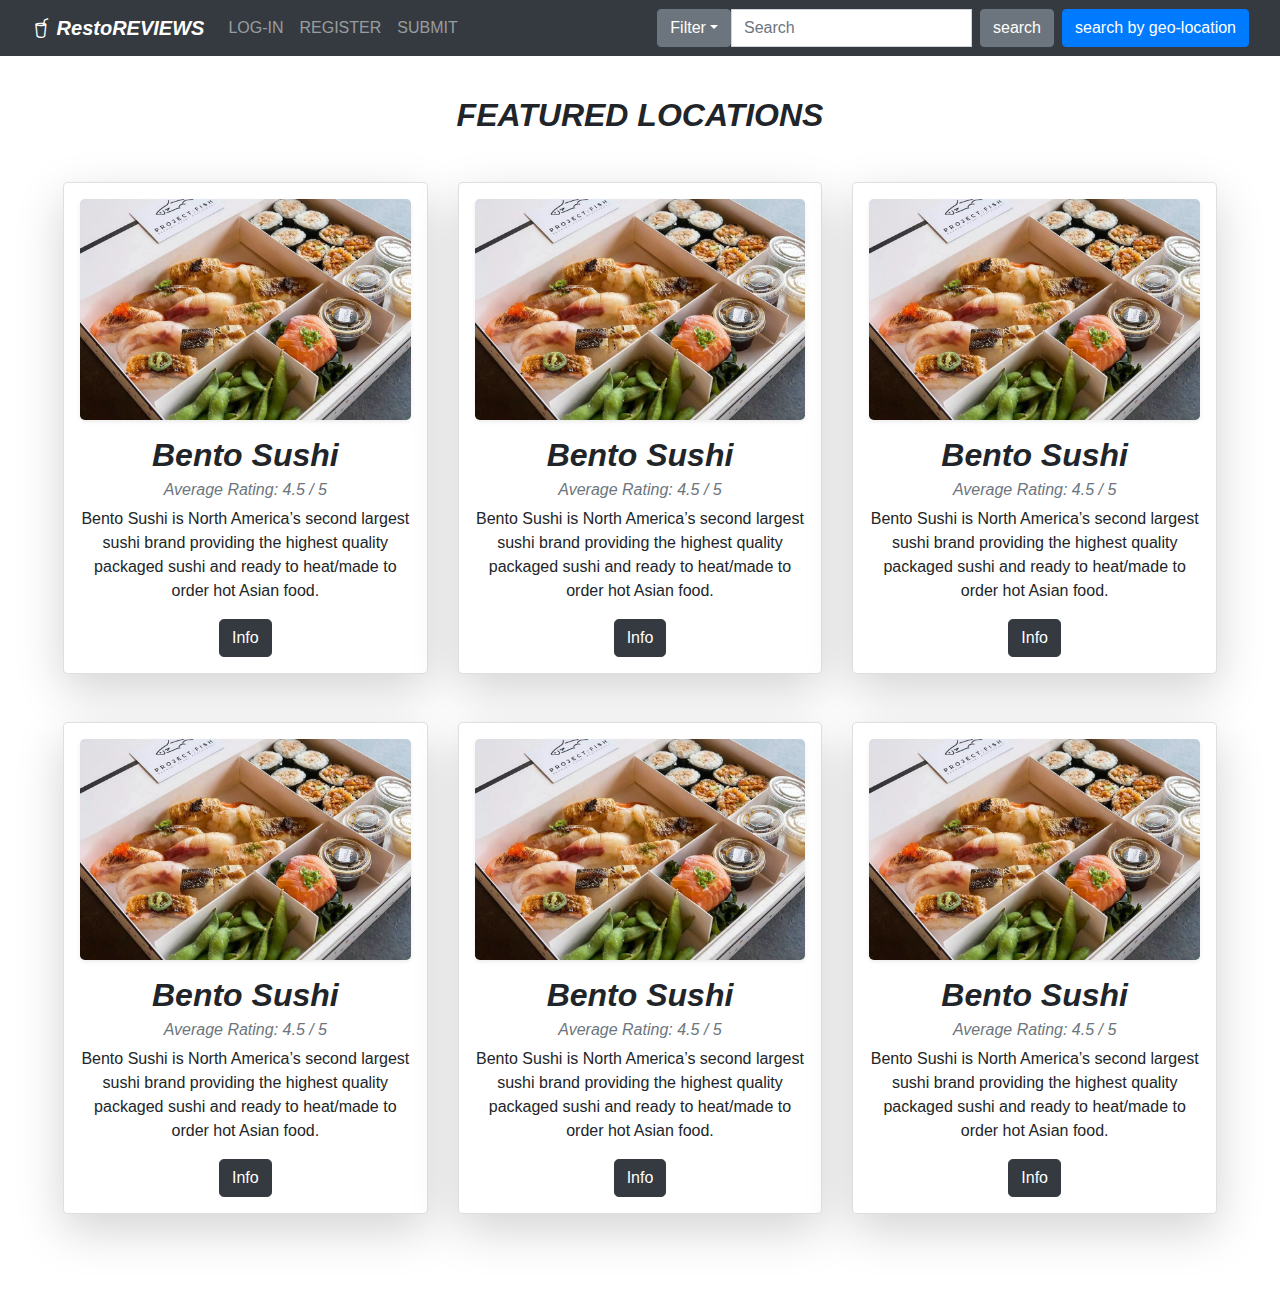
<file: index.html>
<!doctype html>
<!-- This line contains the prefix that allow Open Graph to be implemented -->
<html lang="en" prefix="og: https://ogp.me/ns#">
  <head>
    <!-- 
      This is the metadata to enable adding to the homescreen
      The default meta serves android, while the one specifying apple serves apple
      -->                      
    <meta charset="utf-8">
    <meta name="mobile-web-app-capable" content="yes" />
    <meta name="apple-mobile-web-app-capable" content="yes" />
    <meta name="apple-mobile-web-app-status-bar-style" content="black-translucent" />
    <meta name="theme-color" content="black">
    <meta name="viewport" content="width=device-width, initial-scale=1, shrink-to-fit=no, user-scalable = no">    
    <!-- 
      Open Graph and Twitter cards are implemented here
      Twitter cards use the fallback method of Open Graph so I merged a few of the properties 
      --> 
    <title>RestoREVIEWS</title>
    <meta name="twitter:card" content="summary">
    <meta name="twitter:site" content="@restoREVIEWS" />
    <meta name="twitter:creator" content="@LinasAleknevicius" /> 
    <meta property="og:title" content="RestoREVIEWS" />
    <meta property="og:type" content="review.site" />
    <meta property="og:url" content="index.html" />
    <meta property="og:image" content="https://i.imgur.com/ewqJL3I.png" />
    <meta property="og:description" 
      content="A fantastic local reviews site to see real ratings given by real people." />
    <meta property="og:site_name" content="RestoREVIEWS" />
    <!-- Fav icon support --> 
    <link rel="apple-touch-icon" sizes="180x180" href="/apple-touch-icon.png">
    <link rel="icon" type="image/png" sizes="32x32" href="/favicon-32x32.png">
    <link rel="icon" type="image/png" sizes="16x16" href="/favicon-16x16.png">
    <link rel="manifest" href="/site.webmanifest">
    <link rel="mask-icon" href="/safari-pinned-tab.svg" color="#5bbad5">
    <meta name="msapplication-TileColor" content="#da532c">
    <meta name="theme-color" content="#ffffff">
    <!-- Enabling bootstrap -->   
    <link rel="stylesheet" href="https://stackpath.bootstrapcdn.com/bootstrap/4.3.1/css/bootstrap.min.css" integrity="sha384-ggOyR0iXCbMQv3Xipma34MD+dH/1fQ784/j6cY/iJTQUOhcWr7x9JvoRxT2MZw1T" crossorigin="anonymous">
    <link rel="stylesheet" href="https://cdn.jsdelivr.net/npm/bootstrap-icons@1.5.0/font/bootstrap-icons.css">
    <script src="https://polyfill.io/v3/polyfill.min.js?features=default"></script>
    <!-- Enabling the js functionality as well as animations -->   
    <script src="script.js" defer></script>
    <script src="anim.js" defer></script>
    <!-- Imported animate.css -->   
    <link
    rel="stylesheet"
    href="https://cdnjs.cloudflare.com/ajax/libs/animate.css/4.1.1/animate.min.css"
    />
</head>
  <body>
    <!-- 
        This is the container for the navbar, complemented by the dark theming of bootstrap
        There are various uses of bootstrap padding and margin adjustments with the classes 
        --> 
    <nav class="navbar fixed-top navbar-expand-lg navbar-dark bg-dark">
      <!-- Provides a toggle bar in responsive mode to hide options --> 
      <div class="container-fluid">
        <button class="navbar-toggler" type="button" data-bs-toggle="collapse" data-bs-target="#toggle-drop" aria-controls="toggle-drop" aria-expanded="false" aria-label="Toggle navigation">
        <span class="navbar-toggler-icon"></span>
        </button>
        <!-- I added a bootstrap icon next to the text and changed the typography --> 
        <a class="navbar-brand bi-cup-straw" href="index.html"> <strong><i>RestoREVIEWS</i></strong></a>
        <div class="collapse navbar-collapse" id="toggle-drop">
          <!-- 
            Navbar items that are shown on wider screens, and hidden behind the menu otherwise  
            They each link to the respective html pages 
            --> 
          <ul class="navbar-nav mr-auto mt-2 mt-lg-0">
            <li class="nav-item">
              <a class="nav-link" href="registration.php">LOG-IN</a>
            </li>
            <li class="nav-item">
              <a class="nav-link" href="registration.php">REGISTER</a>
            </li>
            <li class="nav-item">
              <a class="nav-link" href="submission.html">SUBMIT</a>
            </li>
          </ul>
          <form class="flex my-5 my-lg-0">
            <div class="input-group mr-2">
              <!-- Dropdown button next to the search form to allow changing the filtering --> 
              <button class="btn btn-secondary dropdown-toggle my-2 my-sm-0" type="button" data-bs-toggle="dropdown" aria-expanded="false">Filter</button>
              <ul class="dropdown-menu">
                <li><a class="dropdown-item" href="#">Name</a></li>
                <li><a class="dropdown-item" href="#">Rating</a></li>
              </ul>
              <!-- 
                  Search button next to search form 
                  Pressing it links to the search results page 
                  --> 
              <input class="form-control mr-2 my-2 my-sm-0" type="search" placeholder="Search" aria-label="Search">
              <a class="btn btn-secondary my-2 my-sm-0" href="search.html" role="button">search</a>
              <!-- Search by geo-location button -->
              <a class="btn btn-primary ml-2" href="search.html" id="testing" role="button">search by geo-location</a>
            </div>
          </form>
        </div>
      </div>
    </nav>
  <!-- 
    This is the container for the featured restaurants 
    The elements in this container are divided using the grid system of boostrap 
    It provides responsive resizing of the contents within
    There are various uses of bootstrap padding and margin adjustments with the classes 
    -->   
  <div class="object-container text-center pt-5">
    <!-- Header for the entire page -->
    <h2 class="card-title pt-5"><strong><i>FEATURED LOCATIONS</i></strong></h2>
  <!-- 
    The grid is divided into one row and three column groups 
    It spaces out the columns depending on the width of the page 
    I have hardcoded 6 entries into the grid system to display
    Generally it's a single column on mobile, and three columns on mid and large 
    -->   
    <div class="row m-5">
      <!-- Beginning of first column group -->
      <div class="col-md-4">
        <!-- Show each form within a card --> 
        <div class="card shadow-lg p-3 mb-5 bg-white rounded-lg">
          <!-- Implement the restaurant picture using bootstrap, provides responsive scaling using 'image-fluid' -->
          <img src="images/place.jpg" class="shadow-sm img-fluid rounded-lg mb-2" alt="place">
          <!-- Container to display the name, avg rating, and a short descr. of each restaurant -->
          <div class="review-data">
            <h2 class="card-title pt-2"><strong><i>Bento Sushi</i></strong></h2>
            <h6 class="card-subtitle mb-2 text-muted"><i>Average Rating: 4.5 / 5</i></h6>
            <p class="card-text">Bento Sushi is North America’s second largest sushi brand providing the highest quality packaged sushi and ready to heat/made to order hot Asian food.</p><a href="individual_sample.html" class="btn btn-dark rounded-lg">Info</a>
          </div>
        </div>
        <div class="card shadow-lg p-3 mb-5 bg-white rounded-lg">
          <img src="images/place.jpg" class="shadow-sm img-fluid rounded-lg mb-2" alt="place">
          <div class="review-data">
            <h2 class="card-title pt-2"><strong><i>Bento Sushi</i></strong></h2>
            <h6 class="card-subtitle mb-2 text-muted"><i>Average Rating: 4.5 / 5</i></h6>
            <p class="card-text">Bento Sushi is North America’s second largest sushi brand providing the highest quality packaged sushi and ready to heat/made to order hot Asian food.</p><a href="individual_sample.html" class="btn btn-dark rounded-lg">Info</a>
          </div>
        </div>
      </div>
      <!-- Beginning of second column group, with the same formatting as above -->
      <div class="col-md-4">
        <div class="card shadow-lg p-3 mb-5 bg-white rounded-lg">
          <img src="images/place.jpg" class="shadow-sm img-fluid rounded-lg mb-2" alt="place">
          <div class="review-data">
            <h2 class="card-title pt-2"><strong><i>Bento Sushi</i></strong></h2>
            <h6 class="card-subtitle mb-2 text-muted"><i>Average Rating: 4.5 / 5</i></h6>
            <p class="card-text">Bento Sushi is North America’s second largest sushi brand providing the highest quality packaged sushi and ready to heat/made to order hot Asian food.</p><a href="individual_sample.html" class="btn btn-dark rounded-lg">Info</a>
          </div>
        </div>
        <div class="card shadow-lg p-3 mb-5 bg-white rounded-lg">
          <img src="images/place.jpg" class="shadow-sm img-fluid rounded-lg mb-2" alt="place">
          <div class="review-data">
            <h2 class="card-title pt-2"><strong><i>Bento Sushi</i></strong></h2>
            <h6 class="card-subtitle mb-2 text-muted"><i>Average Rating: 4.5 / 5</i></h6>
            <p class="card-text">Bento Sushi is North America’s second largest sushi brand providing the highest quality packaged sushi and ready to heat/made to order hot Asian food.</p><a href="individual_sample.html" class="btn btn-dark rounded-lg">Info</a>
          </div>
        </div>
      </div>
      <!-- Beginning of third column group, with the same formatting as above again -->
      <div class="col-md-4">
        <div class="card shadow-lg p-3 mb-5 bg-white rounded-lg">
          <img src="images/place.jpg" class="shadow-sm img-fluid rounded-lg mb-2" alt="place">
          <div class="review-data">
            <h2 class="card-title pt-2"><strong><i>Bento Sushi</i></strong></h2>
            <h6 class="card-subtitle mb-2 text-muted"><i>Average Rating: 4.5 / 5</i></h6>
            <p class="card-text">Bento Sushi is North America’s second largest sushi brand providing the highest quality packaged sushi and ready to heat/made to order hot Asian food.</p><a href="individual_sample.html" class="btn btn-dark rounded-lg">Info</a>
          </div>
        </div>
        <div class="card shadow-lg p-3 mb-5 bg-white rounded-lg">
          <img src="images/place.jpg" class="shadow-sm img-fluid rounded-lg mb-2" alt="place">
          <div class="review-data">
            <h2 class="card-title pt-2"><strong><i>Bento Sushi</i></strong></h2>
            <h6 class="card-subtitle mb-2 text-muted"><i>Average Rating: 4.5 / 5</i></h6>
            <p class="card-text">Bento Sushi is North America’s second largest sushi brand providing the highest quality packaged sushi and ready to heat/made to order hot Asian food.</p><a href="individual_sample.html" class="btn btn-dark rounded-lg">Info</a>
          </div>
        </div>
      </div>
    </div>
  </div>
  <!-- 
      Added JS plugin to the end to improve performance (as per bootstrap recommendation) 
      Only here to enable the togglebar menu in the navbar to collapse while in responsive mode 
  -->  
  <script src="https://cdn.jsdelivr.net/npm/bootstrap@5.1.2/dist/js/bootstrap.bundle.min.js" integrity="sha384-kQtW33rZJAHjgefvhyyzcGF3C5TFyBQBA13V1RKPf4uH+bwyzQxZ6CmMZHmNBEfJ" crossorigin="anonymous"></script>
</body>
</html>
</file>
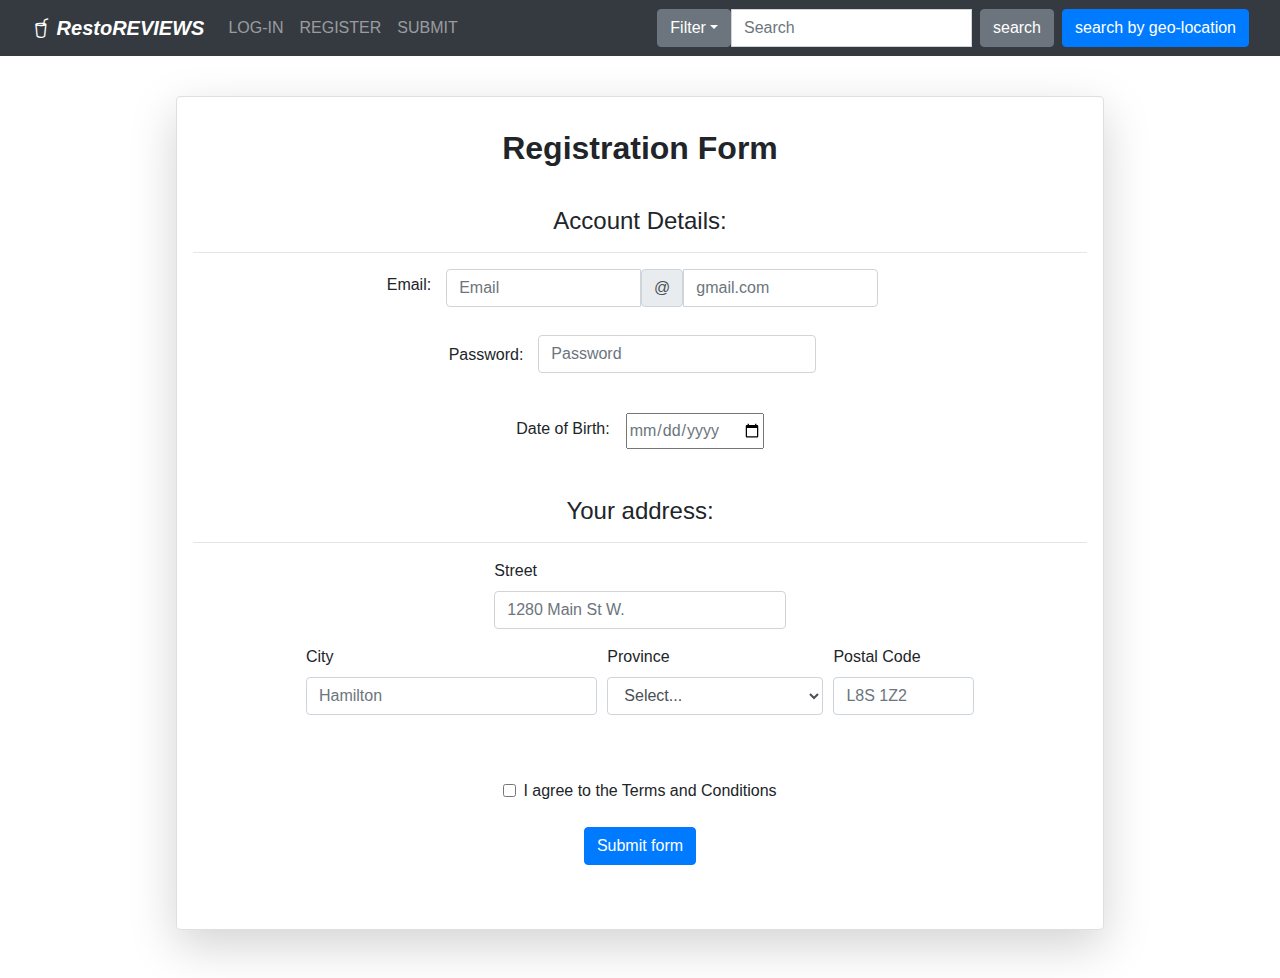
<file: registration.html>
<!doctype html>
<!-- This line contains the prefix that allow Open Graph to be implemented -->
<html lang="en" prefix="og: https://ogp.me/ns#">
  <head>
    <!-- 
      This is the metadata to enable adding to the homescreen
      The default meta serves android, while the one specifying apple serves apple
      -->                      
    <meta charset="utf-8">
    <meta name="mobile-web-app-capable" content="yes" />
    <meta name="apple-mobile-web-app-capable" content="yes" />
    <meta name="apple-mobile-web-app-status-bar-style" content="black-translucent" />
    <meta name="theme-color" content="black">
    <meta name="viewport" content="width=device-width, initial-scale=1, shrink-to-fit=no, user-scalable = no">    
    <!-- 
      Open Graph and Twitter cards are implemented here
      Twitter cards use the fallback method of Open Graph so I merged a few of the properties 
      --> 
    <title>RestoREVIEWS</title>
    <meta name="twitter:card" content="summary">
    <meta name="twitter:site" content="@restoREVIEWS" />
    <meta name="twitter:creator" content="@LinasAleknevicius" /> 
    <meta property="og:title" content="RestoREVIEWS" />
    <meta property="og:type" content="review.site" />
    <meta property="og:url" content="index.html" />
    <meta property="og:image" content="https://i.imgur.com/ewqJL3I.png" />
    <meta property="og:description" 
      content="A fantastic local reviews site to see real ratings given by real people." />
    <meta property="og:site_name" content="RestoREVIEWS" />
    <!-- Fav icon support --> 
    <link rel="apple-touch-icon" sizes="180x180" href="/apple-touch-icon.png">
    <link rel="icon" type="image/png" sizes="32x32" href="/favicon-32x32.png">
    <link rel="icon" type="image/png" sizes="16x16" href="/favicon-16x16.png">
    <link rel="manifest" href="/site.webmanifest">
    <link rel="mask-icon" href="/safari-pinned-tab.svg" color="#5bbad5">
    <meta name="msapplication-TileColor" content="#da532c">
    <meta name="theme-color" content="#ffffff">
    <!-- Enabling bootstrap -->   
    <link rel="stylesheet" href="https://stackpath.bootstrapcdn.com/bootstrap/4.3.1/css/bootstrap.min.css" integrity="sha384-ggOyR0iXCbMQv3Xipma34MD+dH/1fQ784/j6cY/iJTQUOhcWr7x9JvoRxT2MZw1T" crossorigin="anonymous">
    <link rel="stylesheet" href="https://cdn.jsdelivr.net/npm/bootstrap-icons@1.5.0/font/bootstrap-icons.css">
    <!-- Enabling the js functionality as well as animations -->  
    <script src="reg-script.js" defer></script>
    <script src="anim.js" defer></script>
    <!-- Importing animate.css -->  
    <link
    rel="stylesheet"
    href="https://cdnjs.cloudflare.com/ajax/libs/animate.css/4.1.1/animate.min.css"
    />
  </head>
  <body>
    <!-- 
        This is the container for the navbar, complemented by the dark theming of bootstrap
        There are various uses of bootstrap padding and margin adjustments with the classes 
        --> 
        <nav class="navbar fixed-top navbar-expand-lg navbar-dark bg-dark">
          <!-- Provides a toggle bar in responsive mode to hide options --> 
          <div class="container-fluid">
            <button class="navbar-toggler" type="button" data-bs-toggle="collapse" data-bs-target="#toggle-drop" aria-controls="toggle-drop" aria-expanded="false" aria-label="Toggle navigation">
            <span class="navbar-toggler-icon"></span>
            </button>
            <!-- I added a bootstrap icon next to the text and changed the typography --> 
            <a class="navbar-brand bi-cup-straw" href="index.html"> <strong><i>RestoREVIEWS</i></strong></a>
            <div class="collapse navbar-collapse" id="toggle-drop">
              <!-- 
                Navbar items that are shown on wider screens, and hidden behind the menu otherwise  
                They each link to the respective html pages 
                --> 
              <ul class="navbar-nav mr-auto mt-2 mt-lg-0">
                <li class="nav-item">
                  <a class="nav-link" href="registration.html">LOG-IN</a>
                </li>
                <li class="nav-item">
                  <a class="nav-link" href="registration.html">REGISTER</a>
                </li>
                <li class="nav-item">
                  <a class="nav-link" href="submission.html">SUBMIT</a>
                </li>
              </ul>
              <form class="flex my-5 my-lg-0">
                <div class="input-group mr-2">
                  <!-- Dropdown button next to the search form to allow changing the filtering --> 
                  <button class="btn btn-secondary dropdown-toggle my-2 my-sm-0" type="button" data-bs-toggle="dropdown" aria-expanded="false">Filter</button>
                  <ul class="dropdown-menu">
                    <li><a class="dropdown-item" href="#">Name</a></li>
                    <li><a class="dropdown-item" href="#">Rating</a></li>
                  </ul>
                  <!-- 
                      Search button next to search form 
                      Pressing it links to the search results page 
                      --> 
                  <input class="form-control mr-2 my-2 my-sm-0" type="search" placeholder="Search" aria-label="Search">
                  <a class="btn btn-secondary my-2 my-sm-0" href="search.html" role="button">search</a>
                  <a class="btn btn-primary ml-2" href="search.html" id="testing" role="button">search by geo-location</a>
                </div>
              </form>
            </div>
          </div>
        </nav>
      <!-- 
        This is the container for the registration form
        The elements in this container are divided using the grid system of boostrap 
        It provides responsive resizing of the contents within
        There are various uses of bootstrap padding and margin adjustments with the classes 
        --> 
        
      <div class="form-container pt-5"> 
        <div class="d-flex mt-5 justify-content-center">
          <div class="col-auto">
              <!-- Show the form within a card --> 
              <div class="card shadow-lg p-3 mb-5 bg-white rounded-lg">
                <!-- Header for the entire page --> 
                <h2 class="location-header text-center pt-3 pb-3"><strong>Registration Form </strong></h2>
                <!-- Form container to contain all the forms --> 
                <form id="registration">
                    <h4 class="location-header text-center pt-3">Account Details: </h4>
                    <hr/>
                    <div class="row justify-content-center">
                      <!-- Email form using bootstraps prepend to show the '@' in a nicer format --> 
                      <label class="pt-1" >Email: </label>
                      <div class="input-group mb-1 col-md-6">
                        <input type="text" class="form-control" id="email-pt1" placeholder="Email" aria-label="Email">
                        <span class="input-group-text">@</span>
                        <input type="text" class="form-control" id="email-pt2" placeholder="gmail.com" aria-label="Server">
                      </div>
                    </div> 
                    <div class="error text-danger text-center"></div> 
                    <div class="error text-danger text-center"></div> 
                    
                    <!-- Password form  --> 
                    <div class="row justify-content-center mt-4">
                      <label class="pt-2" >Password: </label>
                      <div class="form-group col-md-4">
                          <input type="password" id="password" class="form-control" placeholder="Password">
                          <div class="error text-danger text-center"></div> 
                      </div>  
                    </div>
                    <!-- HTML5 type date picker to choose the date of birth --> 
                    <div class="row justify-content-center mt-4">
                      <label class="pt-1 pr-3">Date of Birth: </label>
                      <input class="text-muted" type="date" id="date" name="date">
                    </div>
                    <div class="error text-danger text-center"></div>
                    <!-- Header for the address --> 
                    <h4 class="location-header text-center pt-5">Your address: </h4>
                    <hr/>
                    <!-- Address form --> 
                    <div class="form-row justify-content-center">
                        <div class="form-group col-md-4">
                          <label for="address">Street</label>
                          <input type="text" class="form-control" id="address" placeholder="1280 Main St W.">
                          <div class="error text-danger text-center"></div> 
                        </div>
                    </div>    
                    <!-- Container for all address items --> 
                    <div class="form-row justify-content-center">
                        <!-- City form --> 
                        <div class="form-group col-md-4">
                            <label for="city">City</label>
                            <input type="text" class="form-control" id="city" placeholder="Hamilton">
                            <div class="error text-danger text-center"></div> 
                        </div>
                        <!-- Province form, incorporating a dropdown --> 
                        <div class="form-group col-md-3" >
                          <label for="input-state">Province</label>
                          <select  class="form-control" id="input-state">
                            <option  selected>Select...</option>
                            <option>To be added</option>
                          </select>
                          <div class="error text-danger text-center"></div> 
                        </div>
                        <!-- Postal code form --> 
                        <div class="form-group col-md-2">
                          <label for="postal-code">Postal Code</label>
                          <input type="text" class="form-control" id="postal-code" placeholder="L8S 1Z2">
                          <div class="error text-danger text-center"></div> 
                        </div>
                        <!-- Check box form --> 
                        <div class="form-group justify-content-center text-center pt-5 pb-3">
                          <div class="form-check">
                            <input class="form-check-input just" type="checkbox" id="grid-check">
                            <label class="form-check-label pb-2" for="grid-check">I agree to the Terms and Conditions</label>
                          </div>
                          <div class="error text-danger text-center"></div> 
                          <!-- Button to submit and link back to the homepage --> 
                          <div class="row justify-content-center p-3">
                            <button class="btn btn-primary" type="submit" href="index.html" >Submit form</button> 
                          </div>
                        </div>   
                </form>
              </div>
          </div>
        </div>
      </div>
    <!-- 
      Added JS plugin to the end to improve performance (as per bootstrap recommendation) 
      Only here to enable the togglebar menu in the navbar to collapse while in responsive mode 
    -->
    <script src="https://cdn.jsdelivr.net/npm/bootstrap@5.1.2/dist/js/bootstrap.bundle.min.js" integrity="sha384-kQtW33rZJAHjgefvhyyzcGF3C5TFyBQBA13V1RKPf4uH+bwyzQxZ6CmMZHmNBEfJ" crossorigin="anonymous"></script> 
  </body>
</html>
</file>
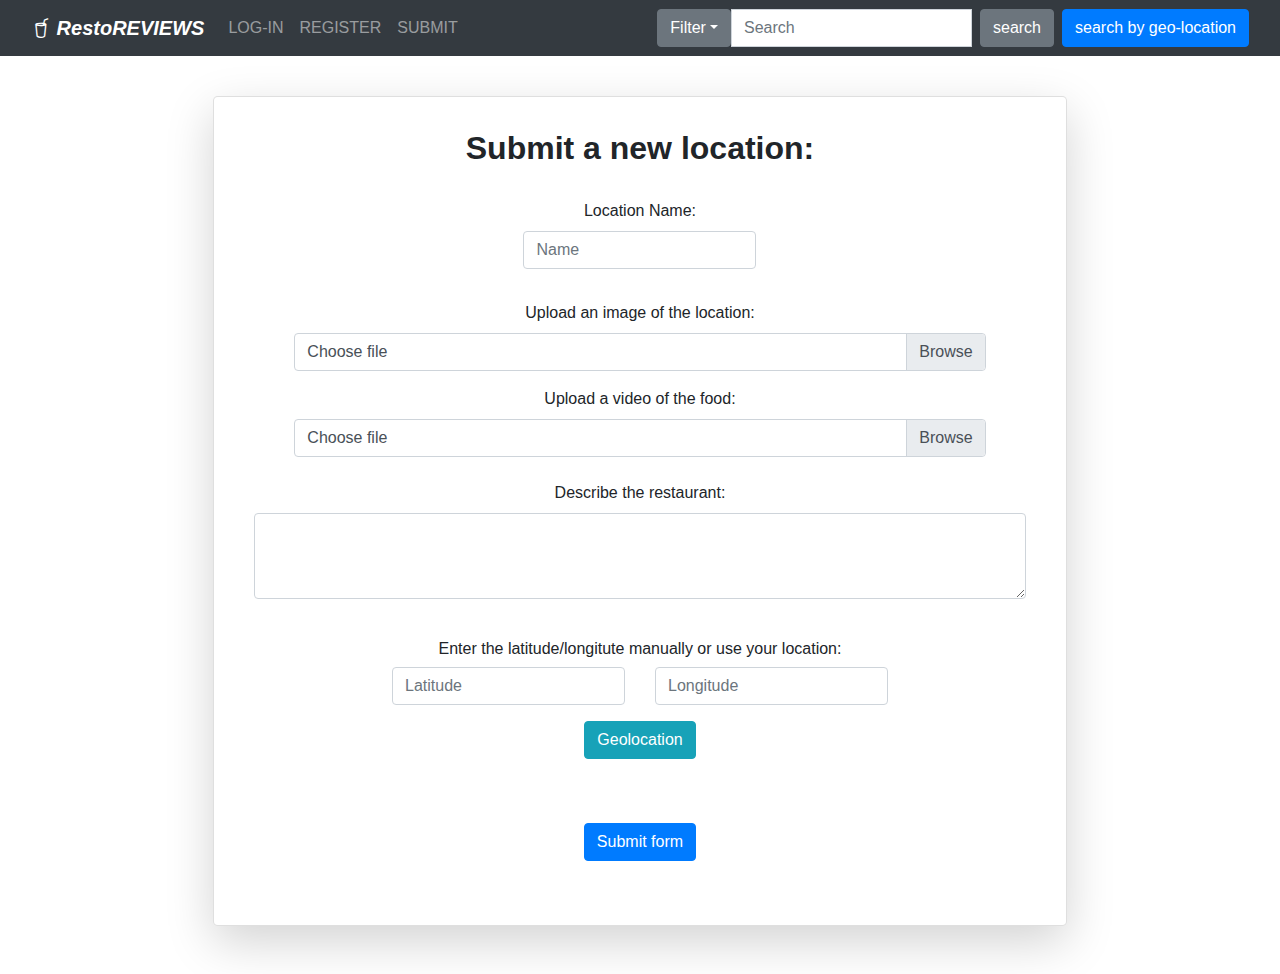
<file: submission.html>
<!doctype html>
<!-- This line contains the prefix that allow Open Graph to be implemented -->
<html lang="en" prefix="og: https://ogp.me/ns#">
  <head>
    <!-- 
      This is the metadata to enable adding to the homescreen
      The default meta serves android, while the one specifying apple serves apple
      -->                      
    <meta charset="utf-8">
    <meta name="mobile-web-app-capable" content="yes" />
    <meta name="apple-mobile-web-app-capable" content="yes" />
    <meta name="apple-mobile-web-app-status-bar-style" content="black-translucent" />
    <meta name="theme-color" content="black">
    <meta name="viewport" content="width=device-width, initial-scale=1, shrink-to-fit=no, user-scalable = no">    
    <!-- 
      Open Graph and Twitter cards are implemented here
      Twitter cards use the fallback method of Open Graph so I merged a few of the properties 
      --> 
    <title>RestoREVIEWS</title>
    <meta name="twitter:card" content="summary">
    <meta name="twitter:site" content="@restoREVIEWS" />
    <meta name="twitter:creator" content="@LinasAleknevicius" /> 
    <meta property="og:title" content="RestoREVIEWS" />
    <meta property="og:type" content="review.site" />
    <meta property="og:url" content="index.html" />
    <meta property="og:image" content="https://i.imgur.com/ewqJL3I.png" />
    <meta property="og:description" 
      content="A fantastic local reviews site to see real ratings given by real people." />
    <meta property="og:site_name" content="RestoREVIEWS" />
    <!-- Fav icon support --> 
    <link rel="apple-touch-icon" sizes="180x180" href="/apple-touch-icon.png">
    <link rel="icon" type="image/png" sizes="32x32" href="/favicon-32x32.png">
    <link rel="icon" type="image/png" sizes="16x16" href="/favicon-16x16.png">
    <link rel="manifest" href="/site.webmanifest">
    <link rel="mask-icon" href="/safari-pinned-tab.svg" color="#5bbad5">
    <meta name="msapplication-TileColor" content="#da532c">
    <meta name="theme-color" content="#ffffff">
    <!-- Enabling bootstrap -->   
    <link rel="stylesheet" href="https://stackpath.bootstrapcdn.com/bootstrap/4.3.1/css/bootstrap.min.css" integrity="sha384-ggOyR0iXCbMQv3Xipma34MD+dH/1fQ784/j6cY/iJTQUOhcWr7x9JvoRxT2MZw1T" crossorigin="anonymous">
    <link rel="stylesheet" href="https://cdn.jsdelivr.net/npm/bootstrap-icons@1.5.0/font/bootstrap-icons.css">
    <!-- Enabling the js functionality as well as animations -->  
    <script src="script.js" defer></script>
    <script src="sub-script.js" defer></script>
    <script src="anim.js" defer></script>
    <!-- Importing animate.css -->  
    <link
    rel="stylesheet"
    href="https://cdnjs.cloudflare.com/ajax/libs/animate.css/4.1.1/animate.min.css"
    />
  </head>
  <body>
    <!-- 
        This is the container for the navbar, complemented by the dark theming of bootstrap
        There are various uses of bootstrap padding and margin adjustments with the classes 
        --> 
    <nav class="navbar fixed-top navbar-expand-lg navbar-dark bg-dark">
      <!-- Provides a toggle bar in responsive mode to hide options --> 
      <div class="container-fluid">
        <button class="navbar-toggler" type="button" data-bs-toggle="collapse" data-bs-target="#toggle-drop" aria-controls="toggle-drop" aria-expanded="false" aria-label="Toggle navigation">
        <span class="navbar-toggler-icon"></span>
        </button>
        <!-- I added a bootstrap icon next to the text and changed the typography --> 
        <a class="navbar-brand bi-cup-straw" href="index.html"> <strong><i>RestoREVIEWS</i></strong></a>
        <div class="collapse navbar-collapse" id="toggle-drop">
          <!-- 
            Navbar items that are shown on wider screens, and hidden behind the menu otherwise  
            They each link to the respective html pages 
            --> 
          <ul class="navbar-nav mr-auto mt-2 mt-lg-0">
            <li class="nav-item">
              <a class="nav-link" href="registration.html">LOG-IN</a>
            </li>
            <li class="nav-item">
              <a class="nav-link" href="registration.html">REGISTER</a>
            </li>
            <li class="nav-item">
              <a class="nav-link" href="index.html">SUBMIT</a>
            </li>
          </ul>
          <form class="flex my-5 my-lg-0">
            <div class="input-group mr-2">
              <!-- Dropdown button next to the search form to allow changing the filtering --> 
              <button class="btn btn-secondary dropdown-toggle my-2 my-sm-0" type="button" data-bs-toggle="dropdown" aria-expanded="false">Filter</button>
              <ul class="dropdown-menu">
                <li><a class="dropdown-item" href="#">Name</a></li>
                <li><a class="dropdown-item" href="#">Rating</a></li>
              </ul>
              <!-- 
                  Search button next to search form 
                  Pressing it links to the search results page 
                  --> 
              <input class="form-control mr-2 my-2 my-sm-0" type="search" placeholder="Search" aria-label="Search">
              <a class="btn btn-secondary my-2 my-sm-0" href="search.html" role="button">search</a>
              <a class="btn btn-primary ml-2" href="search.html" id="testing" role="button">search by geo-location</a>
            </div>
          </form>
        </div>
      </div>
    </nav>
  <!-- 
    This is the container for the submit form
    The elements in this container are divided using the grid system of boostrap 
    There are various uses of bootstrap padding and margin adjustments with the classes 
    --> 
  <div class="submit-form-container pt-5">
    <div class="d-flex mt-5 justify-content-center">
      <div class="col-md-8 px-0">
          <!-- Show the form within a card --> 
        <div class="card shadow-lg p-3 mb-5 bg-white rounded-lg">
          <!-- Header for the enitre page --> 
          <h2 class="align-self-center pt-3 pb-4"><strong>Submit a new location:</strong></h2>
          <!-- Form container for all of the forms, has the 'needs-validation' tag for form validation --> 
          <form class="needs-validation">
            <div class="row justify-content-center text-center">
              <!-- Location form --> 
              <div class="form-group col-auto">
                <label class="form-label">Location Name:</label> 
                <!-- Each of the forms that need validation contain the 'required' tag -->  
                <input type="text" class="form-control has-validation" placeholder="Name" required>
                <div class="invalid-feedback">
                  Please enter a valid location name.
                </div>
              </div>
            </div>
            <!-- HTML5 file input form to upload a file --> 
            <div class="row justify-content-center m-3">
              <label>Upload an image of the location:</label>
              <div class="custom-file ml-5 mr-5">
                <input type="file" class="custom-file-input" id="custom-file-loc" required> <label class="custom-file-label" id="loc-label" for="custom-file-loc">Choose file</label>
              </div>
            </div>
            <!-- HTML5 file input form to upload a file --> 
            <div class="row justify-content-center m-3">
              <label>Upload a video of the food:</label>
              <div class="custom-file ml-5 mr-5">
                <input type="file" class="custom-file-input" id="custom-file-food" required> <label class="custom-file-label" id="food-label" for="custom-file-food">Choose file</label>
              </div>
            </div>
            <!-- Restaurant description form --> 
            <div class="row justify-content-center m-4">
              <label>Describe the restaurant:</label> 
              <textarea class="form-control" rows="3" required></textarea>
            </div>
            <h6 class="text-center pt-3">Enter the latitude/longitute manually or use your location:</h6>
            <!-- Restuarant location forms --> 
            <div class="row justify-content-center text-center">
              <div class="form-group col-auto">
                <!-- number and step any for decimal places -->
                <input type="number" step="any" class="form-control" id="sub-lat" placeholder="Latitude"  required>
              </div>
              <div class="form-group col-auto">
                <input type="number" step="any" class="form-control" id="sub-long" placeholder="Longitude" required>
              </div>
            </div>
            <div class="row justify-content-center text-center">
              <div class="form-group col-auto"> 
                <!-- Calls the submissionLoc() function on press to get geolocation -->  
                <button type="button" class="btn btn-info" onclick="submissionLoc()">Geolocation</button>
              </div>
            </div>
            <!-- Button to submit and link back to the homepage --> 
            <div class="row justify-content-center p-5">
            <button class="btn btn-primary" href="index.html" type="submit">Submit form</button> 
            </div>
          </form>
        </div>
      </div>
    </div>
  </div>
  <!-- 
      Added JS plugin to the end to improve performance (as per bootstrap recommendation) 
      Only here to enable the togglebar menu in the navbar to collapse while in responsive mode 
    -->
  <script src="https://cdn.jsdelivr.net/npm/bootstrap@5.1.2/dist/js/bootstrap.bundle.min.js" integrity="sha384-kQtW33rZJAHjgefvhyyzcGF3C5TFyBQBA13V1RKPf4uH+bwyzQxZ6CmMZHmNBEfJ" crossorigin="anonymous"></script>
</body>
</html>
</file>
